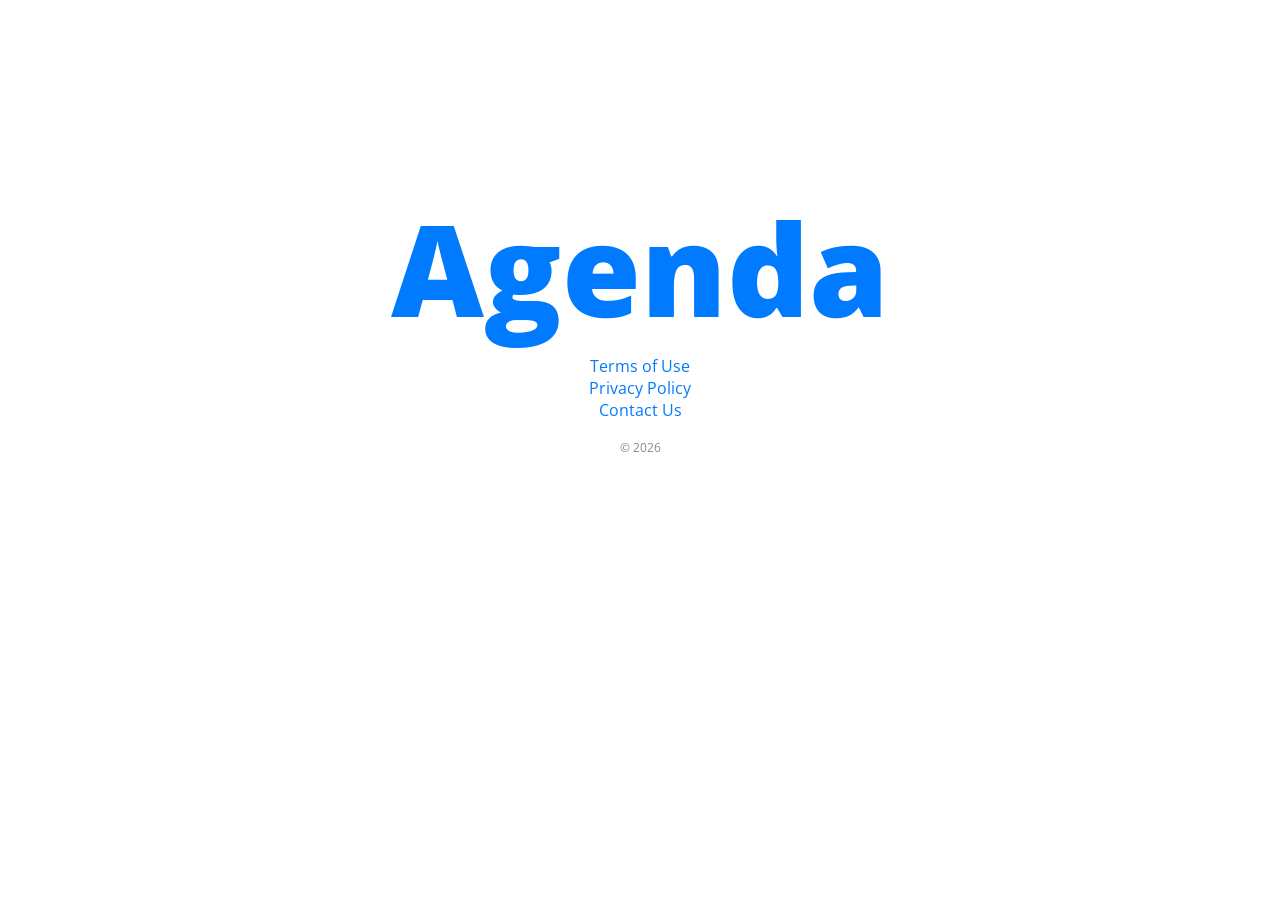
<file: index.html>
<!DOCTYPE html>
<html>
<head>
    <meta charset="UTF-8">
    <meta name="viewport" content="width=device-width, initial-scale=1.0">
    <title>Agenda</title>
    <link rel="stylesheet" href="style.css">
</head>
<body>

<header id="index-container">
    <h1>Agenda</h1>
    <a href="termsOfUse.html">Terms of Use</a><br>
    <a href="privacyPolicy.html">Privacy Policy</a><br>
    <a href="contactUs.html">Contact Us</a>
    <p id="copyright">&copy; 2026</p>
</header>

</body>
</html>
</file>
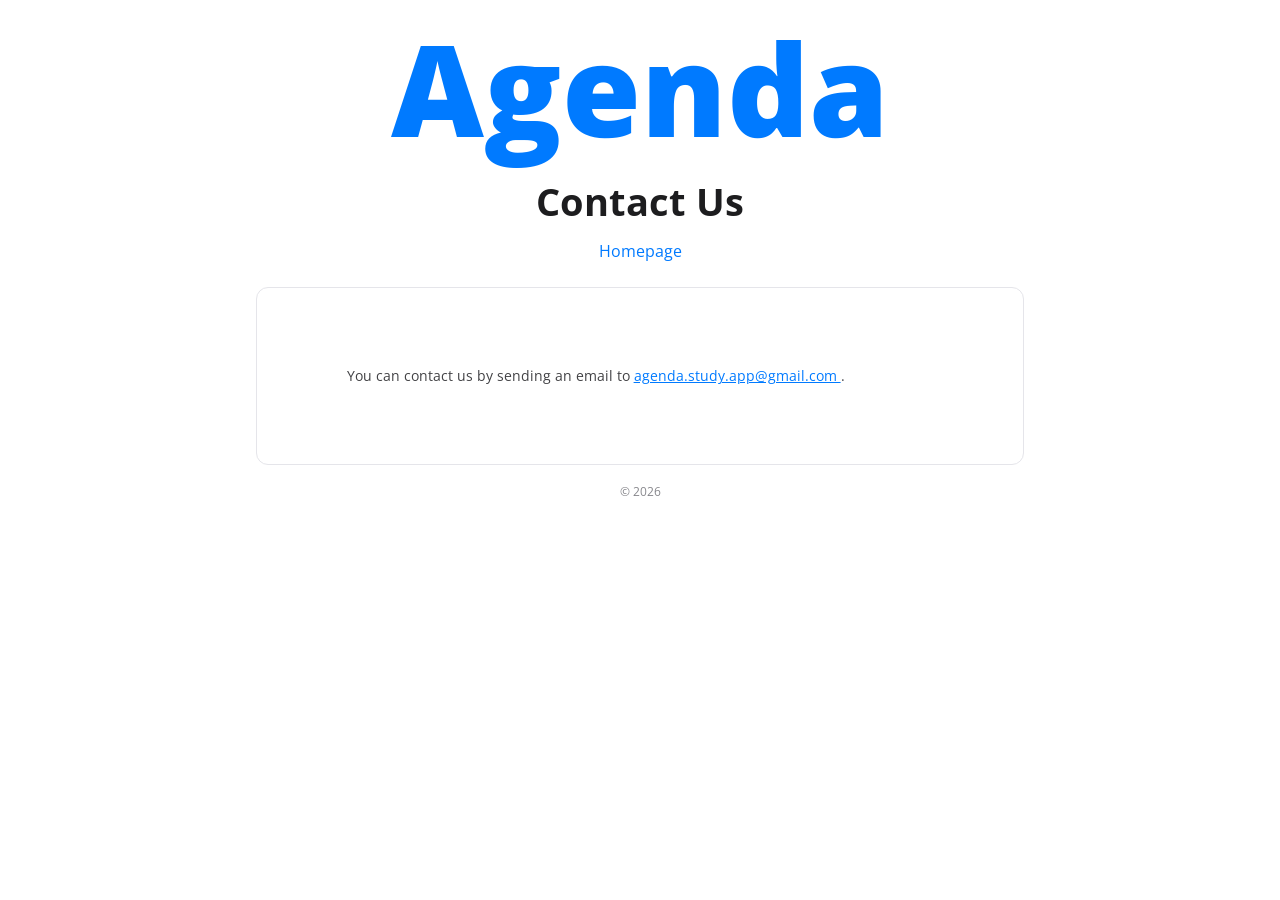
<file: contactUs.html>
<!DOCTYPE html>
<html>
<head>
    <meta charset="UTF-8">
    <meta name="viewport" content="width=device-width, initial-scale=1.0">
    <title>Agenda</title>
    <link rel="stylesheet" href="style.css">
</head>

<body>

<header>
    <h1>Agenda</h1>
    <h2>Contact Us</h2>
</header>

<nav>
    <a href="index.html">Homepage</a>
</nav>

<section>
    <div>
        <p>
            You can contact us by sending an email to 
            <a class="link" href="mailto:agenda.study.app@gmail.com">
                agenda.study.app@gmail.com
            </a>.
        </p>
    </div>
</section>

<footer>
    <p id="copyright">&copy; 2026</p>
</footer>

</body>
</html>
</file>
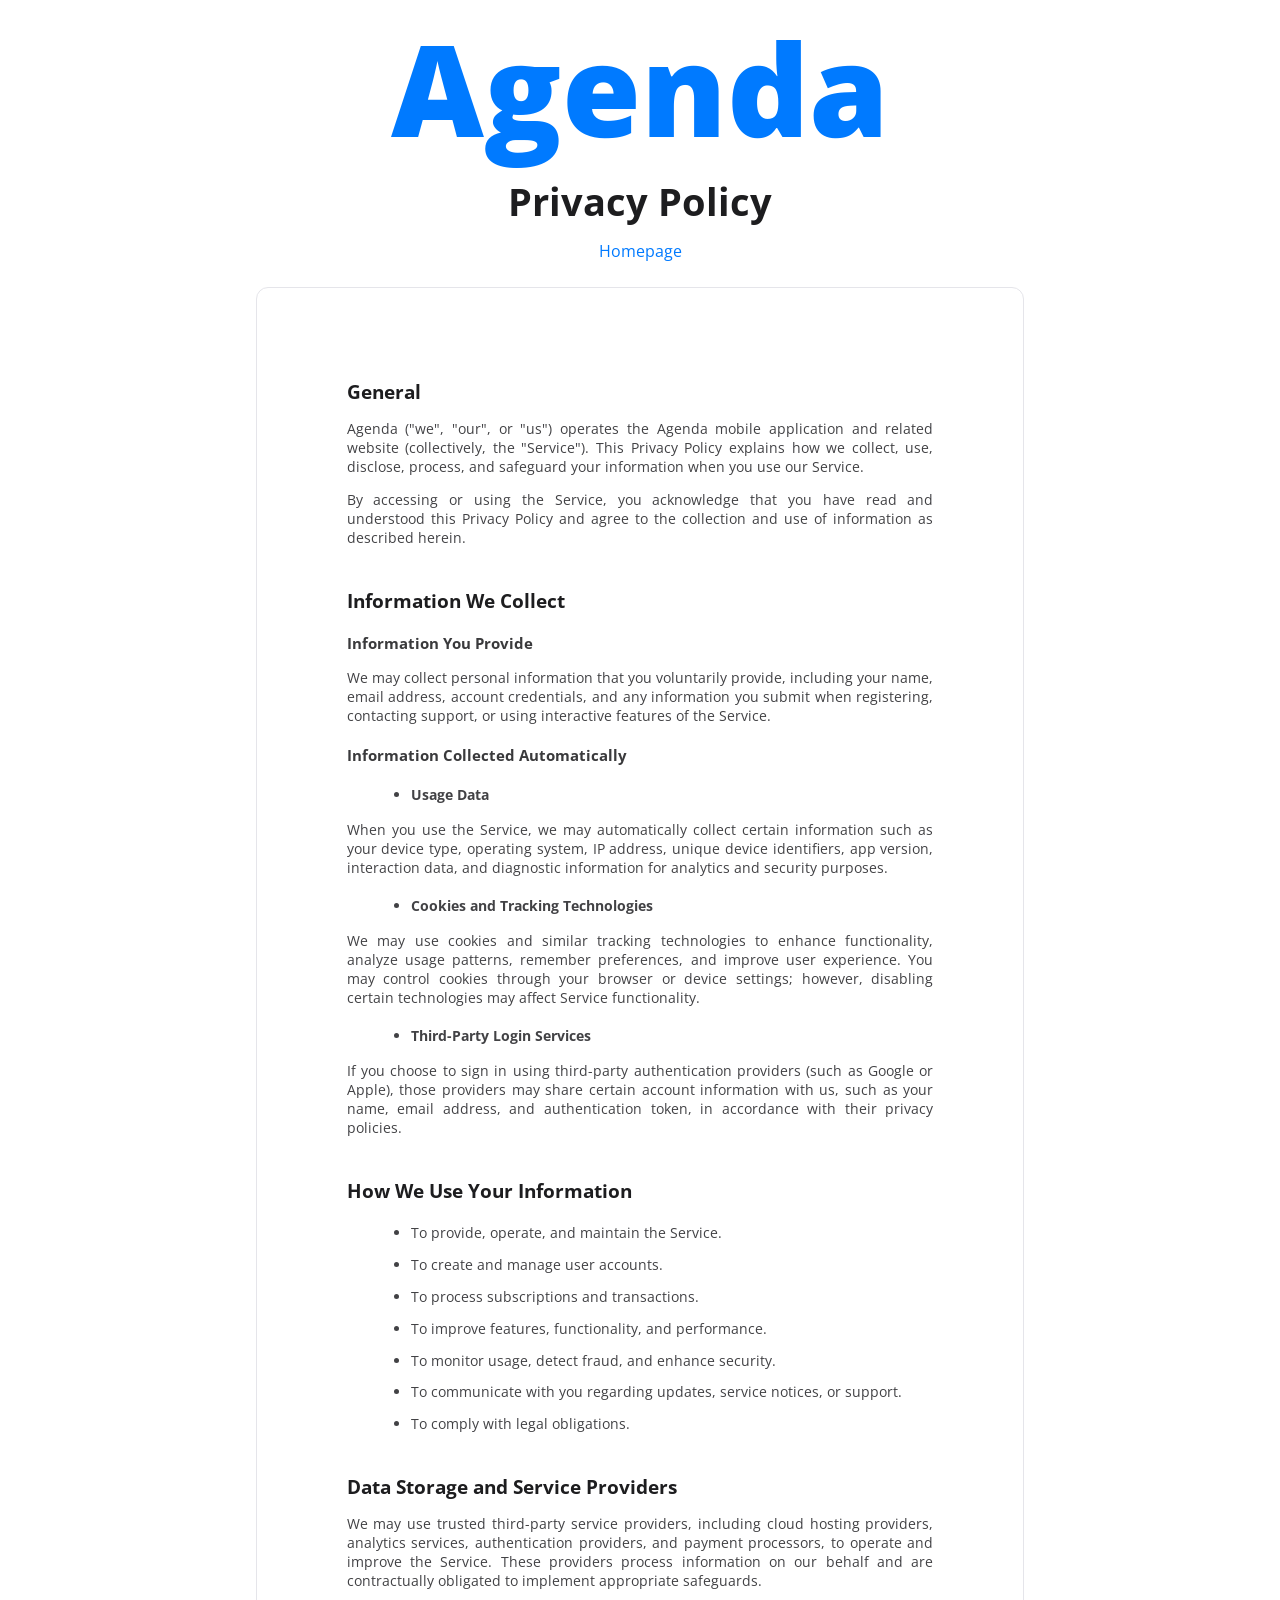
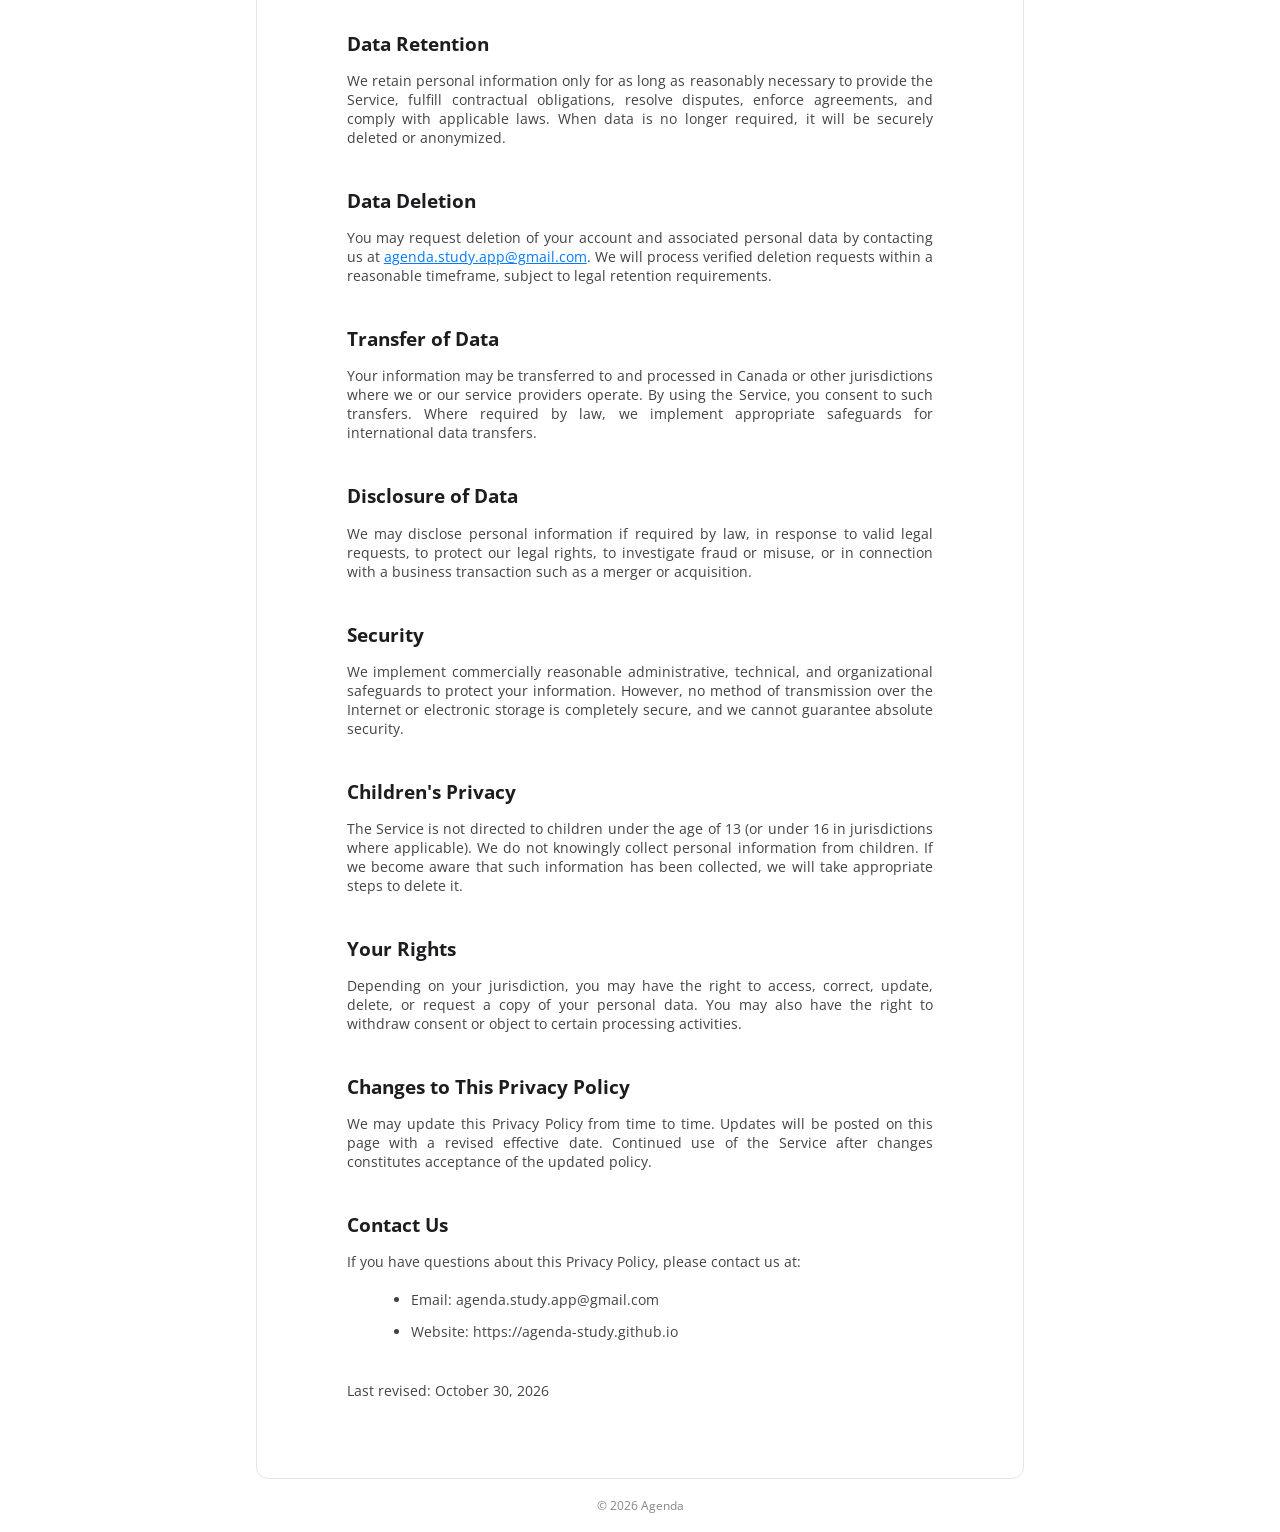
<file: privacyPolicy.html>
<!DOCTYPE html>
<html>
<head>
    <meta charset="UTF-8">
    <meta name="viewport" content="width=device-width, initial-scale=1.0">
    <title>Agenda - Privacy Policy</title>
    <link rel="stylesheet" href="style.css">
</head>

<body>

<header>
    <h1>Agenda</h1>
    <h2>Privacy Policy</h2>
</header>

<nav>
    <a href="index.html">Homepage</a>
</nav>

<section>

<div>
    <h3>General</h3>
    <p>
        Agenda ("we", "our", or "us") operates the Agenda mobile application and related website 
        (collectively, the "Service"). This Privacy Policy explains how we collect, use, disclose, process, and safeguard your information when you use our Service.
    </p>
    <p>
        By accessing or using the Service, you acknowledge that you have read and understood this Privacy Policy and agree to the collection and use of information as described herein.
    </p>
</div>

<div>
    <h3>Information We Collect</h3>

    <h4>Information You Provide</h4>
    <p>
        We may collect personal information that you voluntarily provide, including your name, email address, account credentials, and any information you submit when registering, contacting support, or using interactive features of the Service.
    </p>

    <h4>Information Collected Automatically</h4>
    <ul>
        <li><strong>Usage Data</strong></li>
    </ul>
    <p>
        When you use the Service, we may automatically collect certain information such as your device type, operating system, IP address, unique device identifiers, app version, interaction data, and diagnostic information for analytics and security purposes.
    </p>

    <ul>
        <li><strong>Cookies and Tracking Technologies</strong></li>
    </ul>
    <p>
        We may use cookies and similar tracking technologies to enhance functionality, analyze usage patterns, remember preferences, and improve user experience. You may control cookies through your browser or device settings; however, disabling certain technologies may affect Service functionality.
    </p>

    <ul>
        <li><strong>Third-Party Login Services</strong></li>
    </ul>
    <p>
        If you choose to sign in using third-party authentication providers (such as Google or Apple), those providers may share certain account information with us, such as your name, email address, and authentication token, in accordance with their privacy policies.
    </p>
</div>

<div>
    <h3>How We Use Your Information</h3>
    <ul>
        <li>To provide, operate, and maintain the Service.</li>
        <li>To create and manage user accounts.</li>
        <li>To process subscriptions and transactions.</li>
        <li>To improve features, functionality, and performance.</li>
        <li>To monitor usage, detect fraud, and enhance security.</li>
        <li>To communicate with you regarding updates, service notices, or support.</li>
        <li>To comply with legal obligations.</li>
    </ul>
</div>

<div>
    <h3>Data Storage and Service Providers</h3>
    <p>
        We may use trusted third-party service providers, including cloud hosting providers, analytics services, authentication providers, and payment processors, to operate and improve the Service. These providers process information on our behalf and are contractually obligated to implement appropriate safeguards.
    </p>
</div>

<div>
    <h3>Data Retention</h3>
    <p>
        We retain personal information only for as long as reasonably necessary to provide the Service, fulfill contractual obligations, resolve disputes, enforce agreements, and comply with applicable laws. When data is no longer required, it will be securely deleted or anonymized.
    </p>
</div>

<div>
    <h3>Data Deletion</h3>
    <p>
        You may request deletion of your account and associated personal data by contacting us at 
        <a class="link" href="mailto:agenda.study.app@gmail.com">agenda.study.app@gmail.com</a>.
        We will process verified deletion requests within a reasonable timeframe, subject to legal retention requirements.
    </p>
</div>

<div>
    <h3>Transfer of Data</h3>
    <p>
        Your information may be transferred to and processed in Canada or other jurisdictions where we or our service providers operate. By using the Service, you consent to such transfers. Where required by law, we implement appropriate safeguards for international data transfers.
    </p>
</div>

<div>
    <h3>Disclosure of Data</h3>
    <p>
        We may disclose personal information if required by law, in response to valid legal requests, to protect our legal rights, to investigate fraud or misuse, or in connection with a business transaction such as a merger or acquisition.
    </p>
</div>

<div>
    <h3>Security</h3>
    <p>
        We implement commercially reasonable administrative, technical, and organizational safeguards to protect your information. However, no method of transmission over the Internet or electronic storage is completely secure, and we cannot guarantee absolute security.
    </p>
</div>

<div>
    <h3>Children's Privacy</h3>
    <p>
        The Service is not directed to children under the age of 13 (or under 16 in jurisdictions where applicable). We do not knowingly collect personal information from children. If we become aware that such information has been collected, we will take appropriate steps to delete it.
    </p>
</div>

<div>
    <h3>Your Rights</h3>
    <p>
        Depending on your jurisdiction, you may have the right to access, correct, update, delete, or request a copy of your personal data. You may also have the right to withdraw consent or object to certain processing activities.
    </p>
</div>

<div>
    <h3>Changes to This Privacy Policy</h3>
    <p>
        We may update this Privacy Policy from time to time. Updates will be posted on this page with a revised effective date. Continued use of the Service after changes constitutes acceptance of the updated policy.
    </p>
</div>

<div>
    <h3>Contact Us</h3>
    <p>
        If you have questions about this Privacy Policy, please contact us at:
    </p>
    <ul>
        <li>Email: agenda.study.app@gmail.com</li>
        <li>Website: https://agenda-study.github.io</li>
    </ul>
</div>

<div>
    <p>Last revised: October 30, 2026</p>
</div>

</section>

<footer>
    <p id="copyright">&copy; 2026 Agenda</p>
</footer>

</body>
</html>
</file>
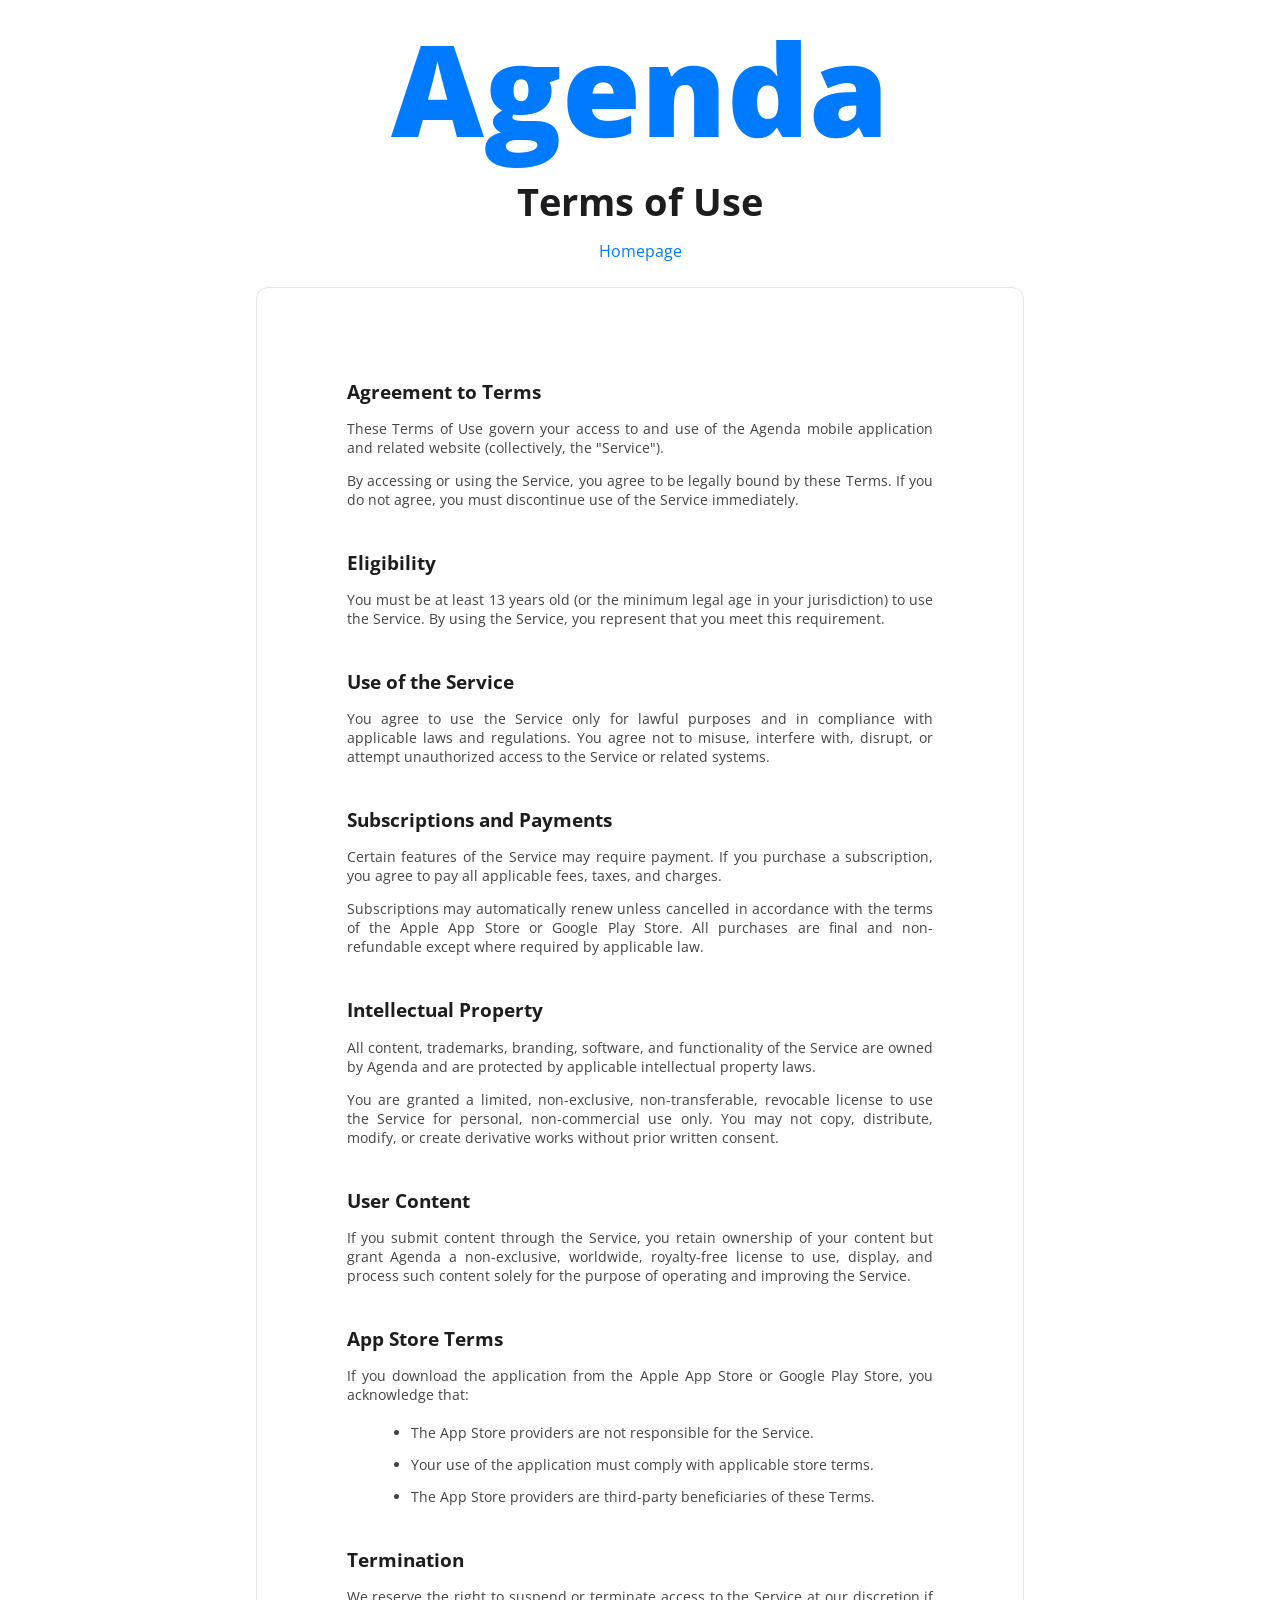
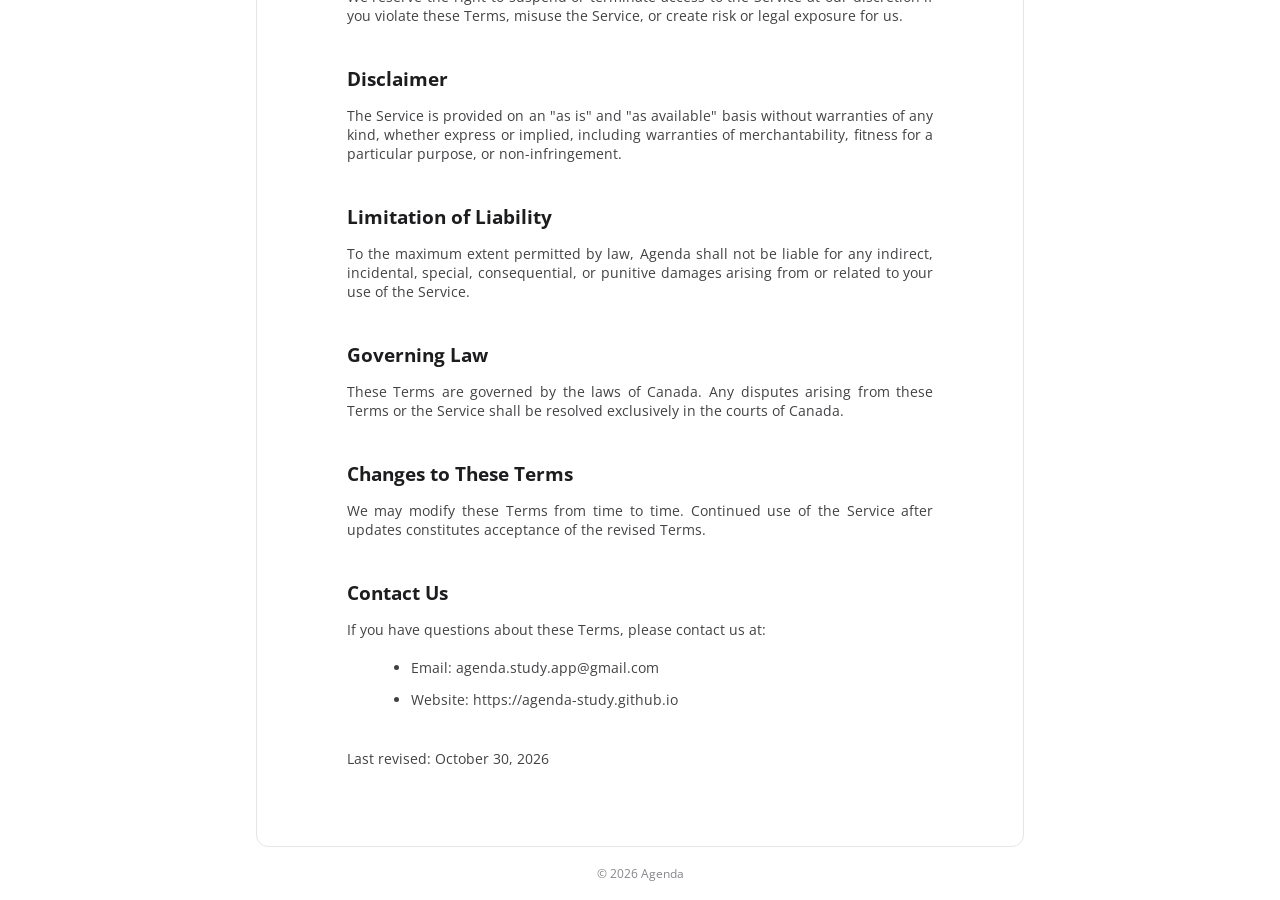
<file: termsOfUse.html>
<!DOCTYPE html>
<html>
<head>
    <meta charset="UTF-8">
    <meta name="viewport" content="width=device-width, initial-scale=1.0">
    <title>Agenda - Terms of Use</title>
    <link rel="stylesheet" href="style.css">
</head>

<body>

<header>
    <h1>Agenda</h1>
    <h2>Terms of Use</h2>
</header>

<nav>
    <a href="index.html">Homepage</a>
</nav>

<section>

<div>
    <h3>Agreement to Terms</h3>
    <p>
        These Terms of Use govern your access to and use of the Agenda mobile application and related website (collectively, the "Service").
    </p>
    <p>
        By accessing or using the Service, you agree to be legally bound by these Terms. If you do not agree, you must discontinue use of the Service immediately.
    </p>
</div>

<div>
    <h3>Eligibility</h3>
    <p>
        You must be at least 13 years old (or the minimum legal age in your jurisdiction) to use the Service. By using the Service, you represent that you meet this requirement.
    </p>
</div>

<div>
    <h3>Use of the Service</h3>
    <p>
        You agree to use the Service only for lawful purposes and in compliance with applicable laws and regulations. You agree not to misuse, interfere with, disrupt, or attempt unauthorized access to the Service or related systems.
    </p>
</div>

<div>
    <h3>Subscriptions and Payments</h3>
    <p>
        Certain features of the Service may require payment. If you purchase a subscription, you agree to pay all applicable fees, taxes, and charges.
    </p>
    <p>
        Subscriptions may automatically renew unless cancelled in accordance with the terms of the Apple App Store or Google Play Store. All purchases are final and non-refundable except where required by applicable law.
    </p>
</div>

<div>
    <h3>Intellectual Property</h3>
    <p>
        All content, trademarks, branding, software, and functionality of the Service are owned by Agenda and are protected by applicable intellectual property laws.
    </p>
    <p>
        You are granted a limited, non-exclusive, non-transferable, revocable license to use the Service for personal, non-commercial use only. You may not copy, distribute, modify, or create derivative works without prior written consent.
    </p>
</div>

<div>
    <h3>User Content</h3>
    <p>
        If you submit content through the Service, you retain ownership of your content but grant Agenda a non-exclusive, worldwide, royalty-free license to use, display, and process such content solely for the purpose of operating and improving the Service.
    </p>
</div>

<div>
    <h3>App Store Terms</h3>
    <p>
        If you download the application from the Apple App Store or Google Play Store, you acknowledge that:
    </p>
    <ul>
        <li>The App Store providers are not responsible for the Service.</li>
        <li>Your use of the application must comply with applicable store terms.</li>
        <li>The App Store providers are third-party beneficiaries of these Terms.</li>
    </ul>
</div>

<div>
    <h3>Termination</h3>
    <p>
        We reserve the right to suspend or terminate access to the Service at our discretion if you violate these Terms, misuse the Service, or create risk or legal exposure for us.
    </p>
</div>

<div>
    <h3>Disclaimer</h3>
    <p>
        The Service is provided on an "as is" and "as available" basis without warranties of any kind, whether express or implied, including warranties of merchantability, fitness for a particular purpose, or non-infringement.
    </p>
</div>

<div>
    <h3>Limitation of Liability</h3>
    <p>
        To the maximum extent permitted by law, Agenda shall not be liable for any indirect, incidental, special, consequential, or punitive damages arising from or related to your use of the Service.
    </p>
</div>

<div>
    <h3>Governing Law</h3>
    <p>
        These Terms are governed by the laws of Canada. Any disputes arising from these Terms or the Service shall be resolved exclusively in the courts of Canada.
    </p>
</div>

<div>
    <h3>Changes to These Terms</h3>
    <p>
        We may modify these Terms from time to time. Continued use of the Service after updates constitutes acceptance of the revised Terms.
    </p>
</div>

<div>
    <h3>Contact Us</h3>
    <p>
        If you have questions about these Terms, please contact us at:
    </p>
    <ul>
        <li>Email: agenda.study.app@gmail.com</li>
        <li>Website: https://agenda-study.github.io</li>
    </ul>
</div>

<div>
    <p>Last revised: October 30, 2026</p>
</div>

</section>

<footer>
    <p id="copyright">&copy; 2026 Agenda</p>
</footer>

</body>
</html>
</file>
<file: style.css>
@import url('https://fonts.googleapis.com/css?family=Open+Sans:400,600,700,800');

/* Base */
body {
    text-align: center;
    font-family: 'Open Sans', sans-serif;
    background-color: #ffffff;
    color: #1d1d1f;
    margin: 0;
    padding: 0;
}

/* Homepage Centering (fixed version) */
#index-container {
    margin-top: 20vh;
}

/* Navigation */
nav {
    margin: 10px 0;
}

/* Section Box */
section {
    border: 1px solid #e5e5ea;
    border-radius: 12px;
    text-align: justify;
    background-color: #ffffff;
}

/* Headings */
h1 {
    font-size: 10vw;
    font-weight: 800;
    margin: 0;
    color: #007AFF; /* Apple blue */
}

h2 {
    margin-top: 0;
    color: #1d1d1f;
}

h3 {
    color: #1d1d1f;
}

h4 {
    color: #3a3a3c;
}

/* Text */
p,
li {
    color: #424245;
}

/* Links */
a {
    text-decoration: none;
}

a:link,
a:visited {
    color: #007AFF;
}

a:hover {
    text-decoration: underline;
}

/* Underline helper */
.link {
    text-decoration: underline;
}

/* Footer */
#copyright {
    font-size: 0.75em;
    color: #86868b;
    margin: 2vh 0;
}

/* Mobile Padding */
@media only screen and (max-width: 600px) {
    body {
        padding: 0 10px;
    }

    section {
        margin-top: 2vw;
        margin-left: 1vw;
        margin-right: 1vw;
        padding: 0% 3%;
    }

    div {
        margin-bottom: 3vw;
    }

    h2 {
        margin-bottom: 1vw;
        font-size: 5vw;
    }

    h3 {
        margin-top: 2vw;
        margin-bottom: 1vw;
        font-size: 3.5vw;
    }

    h4 {
        margin-top: 2vw;
        margin-bottom: 0;
    }

    p {
        margin-top: 1vw;
        margin-bottom: 1vw;
    }

    ul {
        margin-top: 1.5vw;
        padding-left: 6vw;
    }

    li {
        margin-top: 1vw;
    }
}

/* Small Devices */
@media only screen and (min-width: 600px) {
    section {
        margin-top: 2vw;
        margin-left: 3vw;
        margin-right: 4vw;
        padding: 0.5% 4% 1% 4%;
    }

    div {
        margin-bottom: 3vw;
    }

    h2 {
        margin-bottom: 1vw;
        font-size: 5vw;
    }

    h3 {
        margin-top: 2vw;
        margin-bottom: 0vw;
        font-size: 3vw;
    }

    h4 {
        margin-top: 1.5vw;
        margin-bottom: 0;
    }

    ul {
        margin-top: 1.5vw;
        padding-left: 5vw;
    }

    li {
        margin-top: 1vw;
    }
}

/* Medium Devices */
@media only screen and (min-width: 768px) {
    section {
        margin-top: 2vw;
        margin-left: 5vw;
        margin-right: 5vw;
        padding: 2% 5% 2% 5%;
    }

    h2 {
        font-size: 4vw;
    }

    h3 {
        font-size: 2.5vw;
    }
}

/* Large Devices */
@media only screen and (min-width: 992px) {
    section {
        margin-left: 10vw;
        margin-right: 10vw;
        padding: 3% 6% 2% 6%;
    }

    h3 {
        font-size: 2vw;
    }
}

/* Extra Large Devices */
@media only screen and (min-width: 1200px) {
    section {
        margin-left: 20vw;
        margin-right: 20vw;
        padding: 5% 7% 3% 7%;
    }

    div {
        margin-bottom: 40px;
    }

    h2 {
        font-size: 3vw;
    }

    h3 {
        font-size: 1.5vw;
    }

    h4 {
        font-size: 1.2vw;
    }

    p,
    li {
        font-size: 1.1vw;
    }
}
</file>
